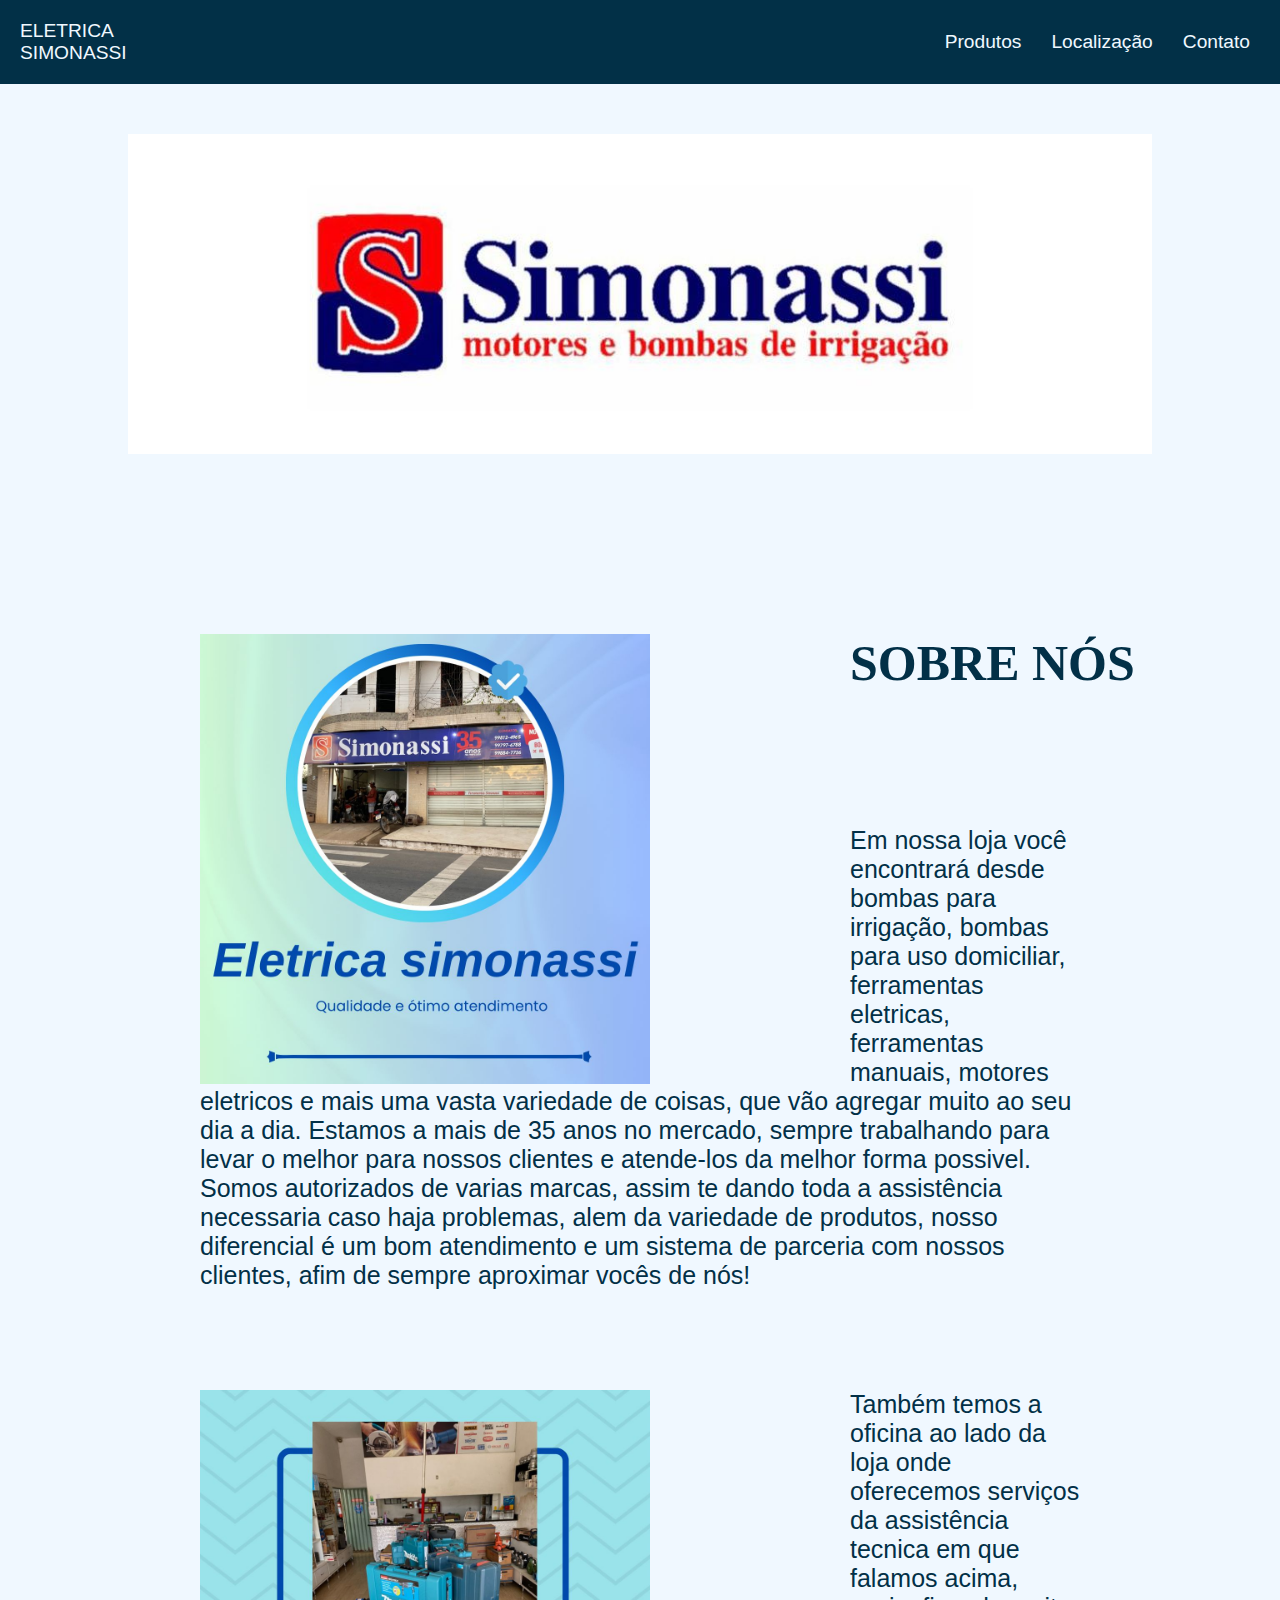
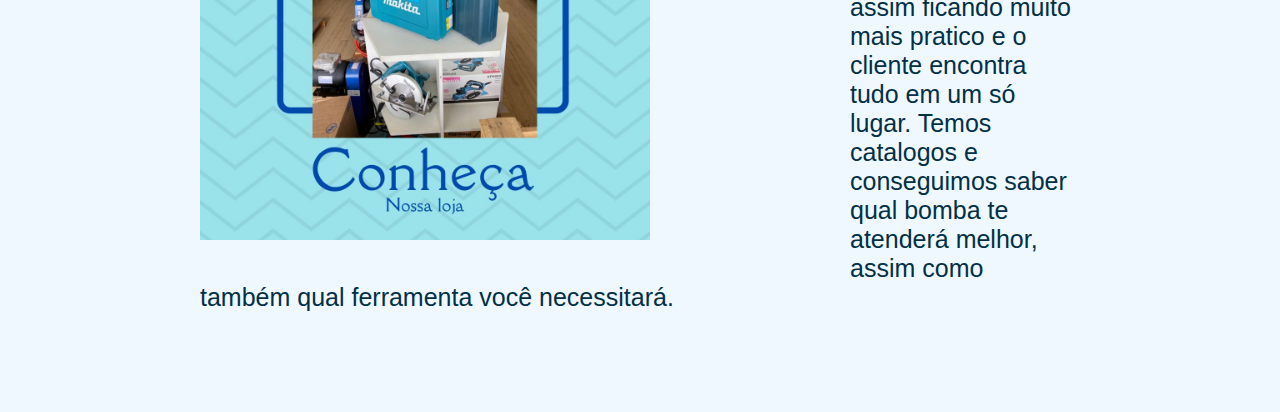
<file: index.html>
<!DOCTYPE html>
<html lang="pt-br">
<head>
    <meta charset="UTF-8">
    <meta http-equiv="X-UA-Compatible" content="IE=edge">
    <meta name="viewport" content="width=device-width, initial-scale=1.0">
    <title>TRABALHO DE ESTAGIO SUPERVISIONADO </title>
    <link rel="stylesheet" href="main.css"/>
    </style>
</head>
<body id="navbar">
     <header class="header">
        <a> ELETRICA<br>SIMONASSI </a>
        <nav>
            <ul class="menu">
                <li><a href="produtos.html">Produtos</a></li>
                <li><a href="localização.html">Localização</a></li>
                <li><a href="contato.html">Contato</a></li>
            </ul>
        </nav>
     </header>

     <div class="menubox">
     <div id="slider">
        <img class="selected" src="img/logo.jpeg" alt="Image1">
        <img src="img/baner1.jpeg" alt="Image2">
        <img src="img/baner2.jpeg" alt="Image3">
        <img src="img/baner3.jpeg" alt="Image4">
    </div>
    </div>
    
    <script src="main.js"></script>
       
     
    <div class="divisao1">
        <img src="img3/imagem1.jpeg">

        <h1>SOBRE NÓS</h1>
        <p>Em nossa loja você encontrará desde bombas para irrigação, bombas para uso domiciliar, ferramentas eletricas, ferramentas manuais, motores eletricos e mais uma vasta
            variedade de coisas, que vão agregar muito ao seu dia a dia.
           Estamos a mais de 35 anos no mercado, sempre trabalhando para levar o melhor para nossos clientes e atende-los da melhor forma possivel.
           Somos autorizados de varias marcas, assim te dando toda a assistência necessaria caso haja problemas, alem da variedade de produtos, nosso diferencial
           é um bom atendimento e um sistema de parceria com nossos clientes, afim de sempre aproximar vocês de nós!
        </p>
    </div>


    <div class="divisao2">

        <img src="img3/imagem2.jpeg">

        <p> Também temos a oficina ao lado da loja onde oferecemos serviços da assistência tecnica em que falamos acima, assim ficando muito
            mais pratico e o cliente encontra tudo em um só lugar.
            Temos catalogos e conseguimos saber qual bomba te atenderá melhor, assim como também qual ferramenta você necessitará. 
        </p>

        
    </div>
     

     
</body>

</html>
</file>
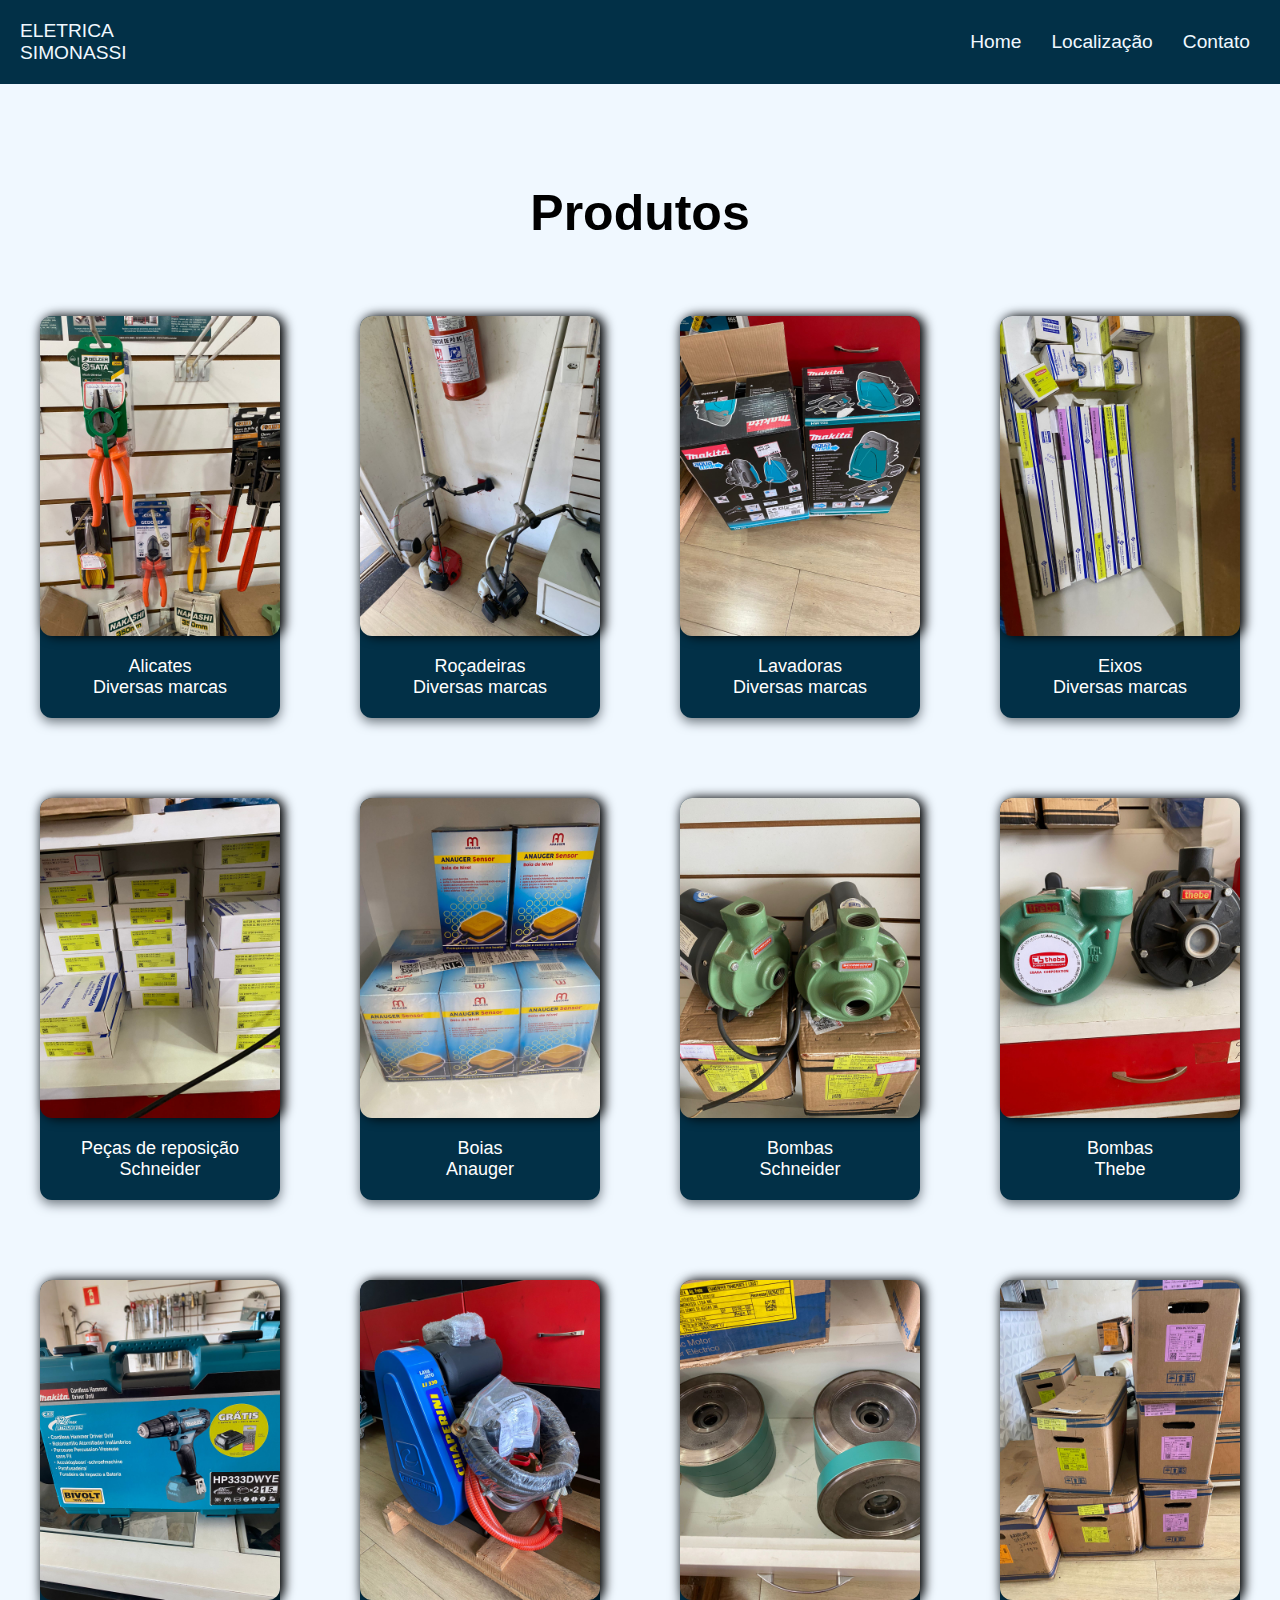
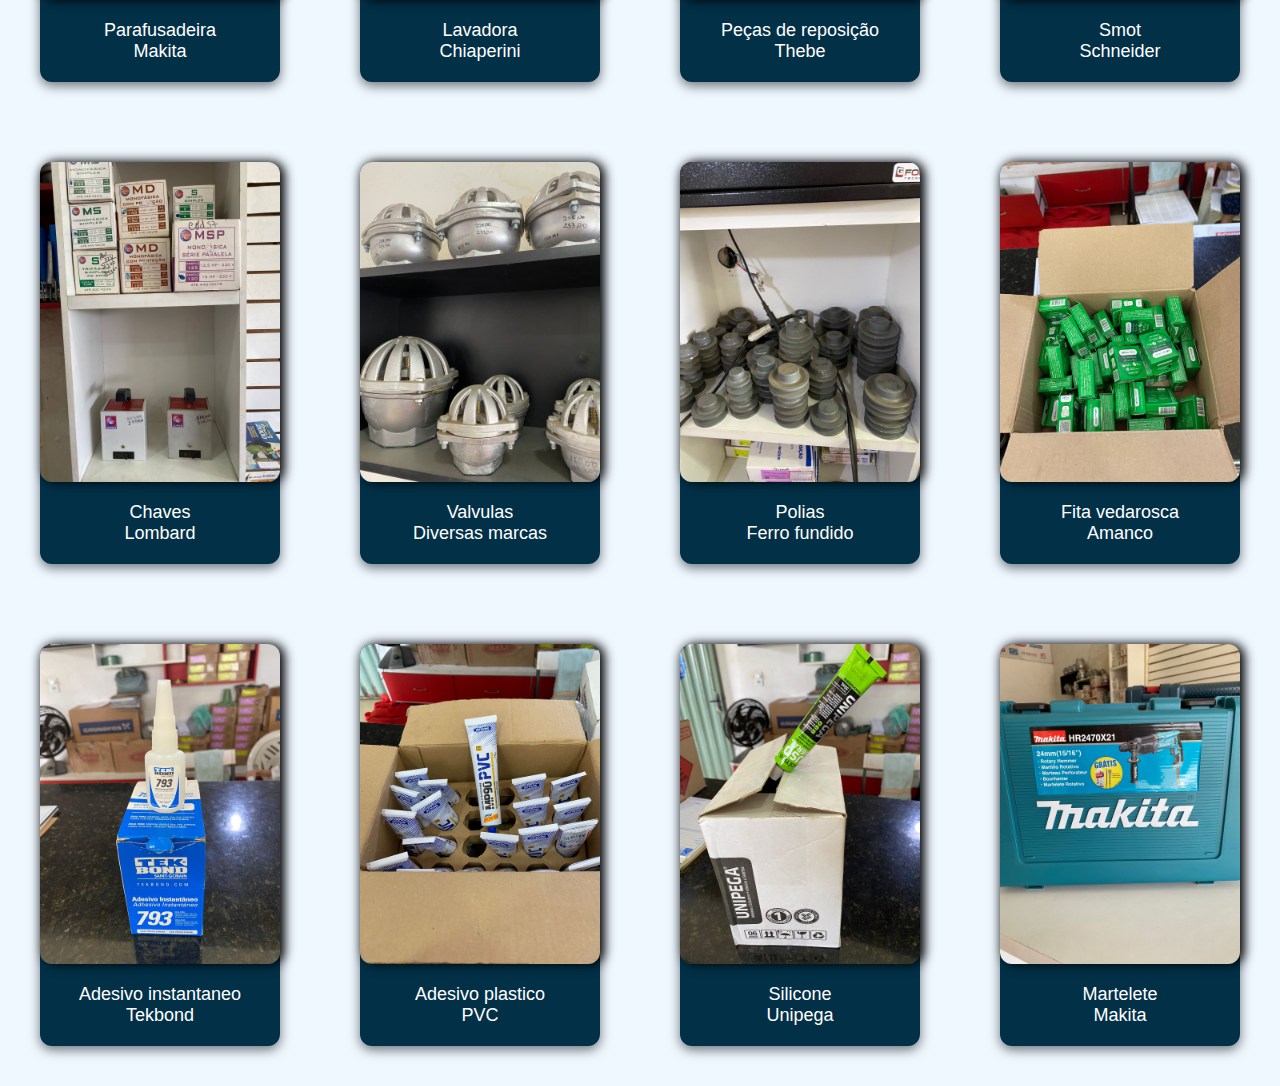
<file: produtos.html>
<!DOCTYPE html>
<html lang="pt-br">
<head>
    <meta charset="UTF-8">
    <meta name="viewport" content="width=device-width, initial-scale=1.0">
    <title>Produtos</title>
    <link rel="stylesheet" href="produtos.css"/>
</head>
<body>
    <header class="header">
        <a> ELETRICA<br>SIMONASSI </a>
        <nav>
            <ul class="menu">
                <li><a href="index.html">Home</a></li>
                <li><a href="localização.html">Localização</a></li>
                <li><a href="contato.html">Contato</a></li>
            </ul>
        </nav>
    </header>

    <h1>Produtos</h1>

    <section class="flex">
      <div>
        <img src="img2/alicates.jpeg">
        <p>Alicates<br>Diversas marcas</p>
      </div>
      <div>
        <img src="img2/roçadeiras.jpeg">
        <p>Roçadeiras<br>Diversas marcas</p>
      </div>
      <div>
        <img src="img2/lavadoras.jpeg">
        <p>Lavadoras<br>Diversas marcas</p>
      </div>
      <div>
        <img src="img2/eixos.jpeg">
        <p>Eixos<br>Diversas marcas</p>
      </div>
      <div>
        <img src="img2/peças de reposição.jpeg">
        <p>Peças de reposição<br>Schneider</p>
      </div>
      <div>
        <img src="img2/boias.jpeg">
        <p>Boias<br>Anauger</p>
      </div>
      <div>
        <img src="img2/bombas schneider.jpeg">
        <p>Bombas<br>Schneider</p>
      </div>
      <div>
        <img src="img2/bombas thebe.jpeg">
        <p>Bombas<br>Thebe</p>
      </div>
      <div>
        <img src="img2/parafusadeira.jpeg">
        <p>Parafusadeira<br>Makita</p>
      </div>
      <div>
        <img src="img2/lavadora chiaperini.jpeg">
        <p>Lavadora<br>Chiaperini</p>
      </div>
      <div>
        <img src="img2/peças de reposição th.jpeg">
        <p>Peças de reposição<br>Thebe</p>
      </div>
      <div>
        <img src="img2/smot1.jpeg">
        <p>Smot<br>Schneider</p>
      </div>
      <div>
        <img src="img2/chaveslombard.jpeg">
        <p>Chaves<br>Lombard</p>
      </div>
      <div>
        <img src="img2/valvulas.jpeg">
        <p>Valvulas<br>Diversas marcas</p>
      </div>
      <div>
        <img src="img2/polias.jpeg">
        <p>Polias<br>Ferro fundido</p>
      </div>
      <div>
        <img src="img2/fitavedarosca.jpeg">
        <p>Fita vedarosca<br>Amanco</p>
      </div>
      <div>
        <img src="img2/adesivoinstantaneo.jpeg">
        <p>Adesivo instantaneo<br>Tekbond</p>
      </div>
      <div>
        <img src="img2/fita adesiva.jpeg">
        <p>Adesivo plastico<br>PVC</p>
      </div>
      <div>
        <img src="img2/silicone.jpeg">
        <p>Silicone<br>Unipega</p>
      </div>
      <div>
        <img src="img2/martelete.jpeg">
        <p>Martelete<br>Makita</p>
      </div>
    </section>
</body>
</html>
</file>
<file: main.css>
body, ul, li, p {
    margin: 0px;
    padding: 0px;
    list-style-type: none;
    font-size: 1.2rem;
    font-family: arial;
   
}
a{
    text-decoration: none;
    color: aliceblue;
}
.header {
    background:#023047 ;  
    display: flex;
    justify-content: space-between;
    padding: 20px;
    align-items: center;
    flex-wrap: wrap;
}
.menu {
    display: flex;  
}
.menu li {
    margin-left: 10px;
}
.menu li a {
    display:block;
    padding: 10px;

}
.menu li a:hover{
    color: #219ebc;
}
body{
    background-color:aliceblue;
}


.center{
    text-align: center;
    margin-top: 50px;
}


.menubox{
    display: flex;
    flex-direction: center;
    justify-content: center;
    align-items: center;
    margin-top: 50px;
    margin-bottom: 80px;

}

#slider{
    width: 80%;
    max-width: 1200px;
    height: 25vw;
    max-height: 450px;

    position: relative;

}

#slider img{
    opacity: 0;
    position: absolute;

    width: 100%;
    height: 100%;
    object-fit: cover;
    transition: opacity 800ms;
}

#slider img.selected{
    opacity: 1;
}


.divisao1 img {
    width: 450px;
    float:left;
    margin-left: 200px;
    margin-top: 100px;
    margin-right: 200px;
   
                
}

h1 {
    text-align:left;
    font-family: Chalkduster, fantasy ;
    font-size: 50px;
    padding: 100px;
    color:#023047  ;
}

p {
    font-family: Arial, Helvetica, sans-serif;
    font-size: 25px;
    margin-top: 10px;
    margin-right: 200px;
    margin-left: 200px;
    text-align: left;
    margin-bottom: 100px;
    color: #023047 ;

}


.divisao2 img {
    width: 450px;
    float:left;
    margin-left: 200px;
    margin-top: 0px;
    margin-right: 200px;
    margin-bottom: 30px;
   

}
</file>
<file: produtos.css>
body, ul, li, p {
    margin: 0px;
    padding: 0px;
    list-style-type: none;
    font-size: 1.2rem;
    font-family: arial;
   
}
a{
    text-decoration: none;
    color: aliceblue;
}
h1{
    text-align: center;
    margin-top: 100px;
    font-size: 50px;
}
.header {
    background: #023047 ;
    display: flex;
    justify-content: space-between;
    padding: 20px;
    align-items: center;
    flex-wrap: wrap;
}
.menu {
    display: flex;  
}
.menu li {
    margin-left: 10px;
}
.menu li a {
    display:block;
    padding: 10px;

}
.menu li a:hover{
    color: #219ebc;
}
body{
    background-color:aliceblue;
}

img {
    max-width: 100%;
    display: block;
    border-radius: 12px;
    box-shadow: 4px 0px 12px #000;
}

.flex {
    display: flex;
    flex-wrap: wrap;
    max-width: 1500px;
    margin: 0 auto;
}

.flex > div {
    flex: 1 1 200px;
    margin: 40px;
    background-color:#023047;
    border-radius: 12px;
    box-shadow: 0px 4px 12px #6c757d;

}

p{
    font-family:Arial, Helvetica, sans-serif;
    text-align: center;
    color: white;
    padding: 20px;
    font-size: 18px;
}
</file>
